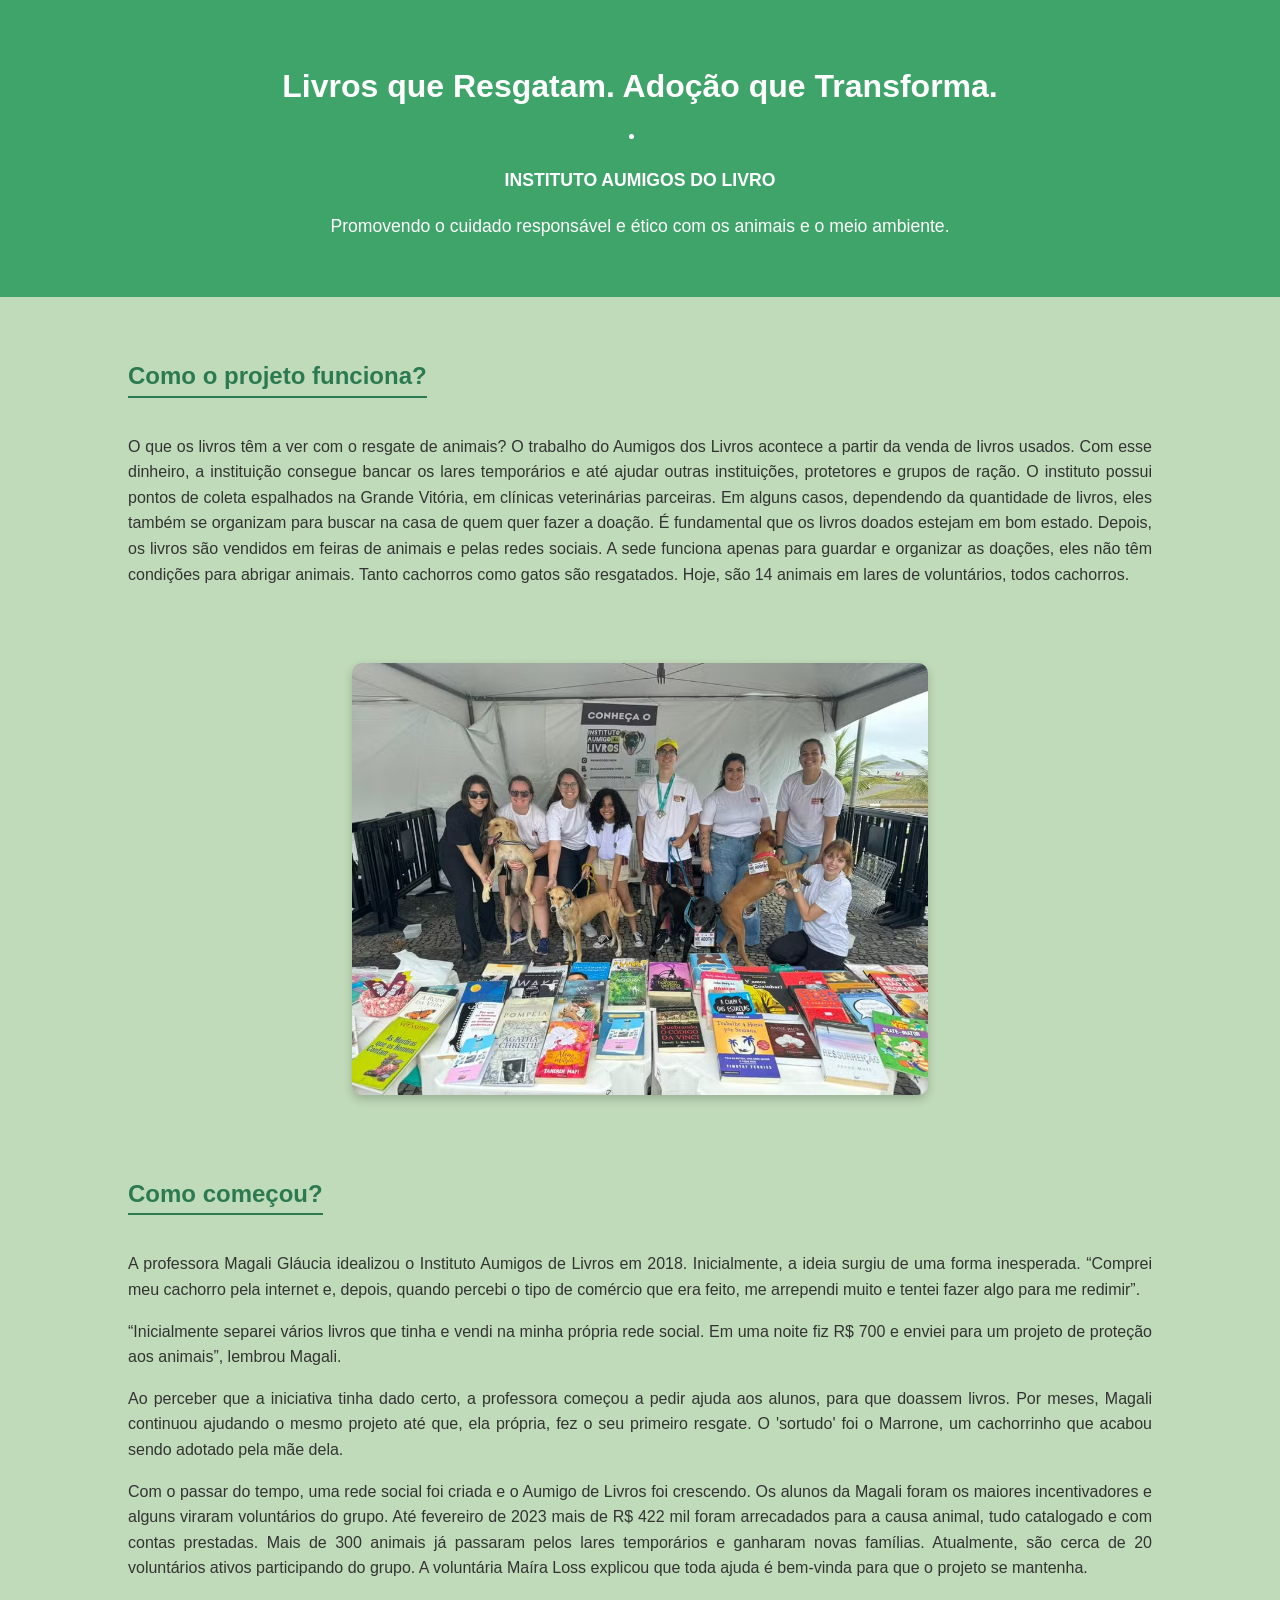
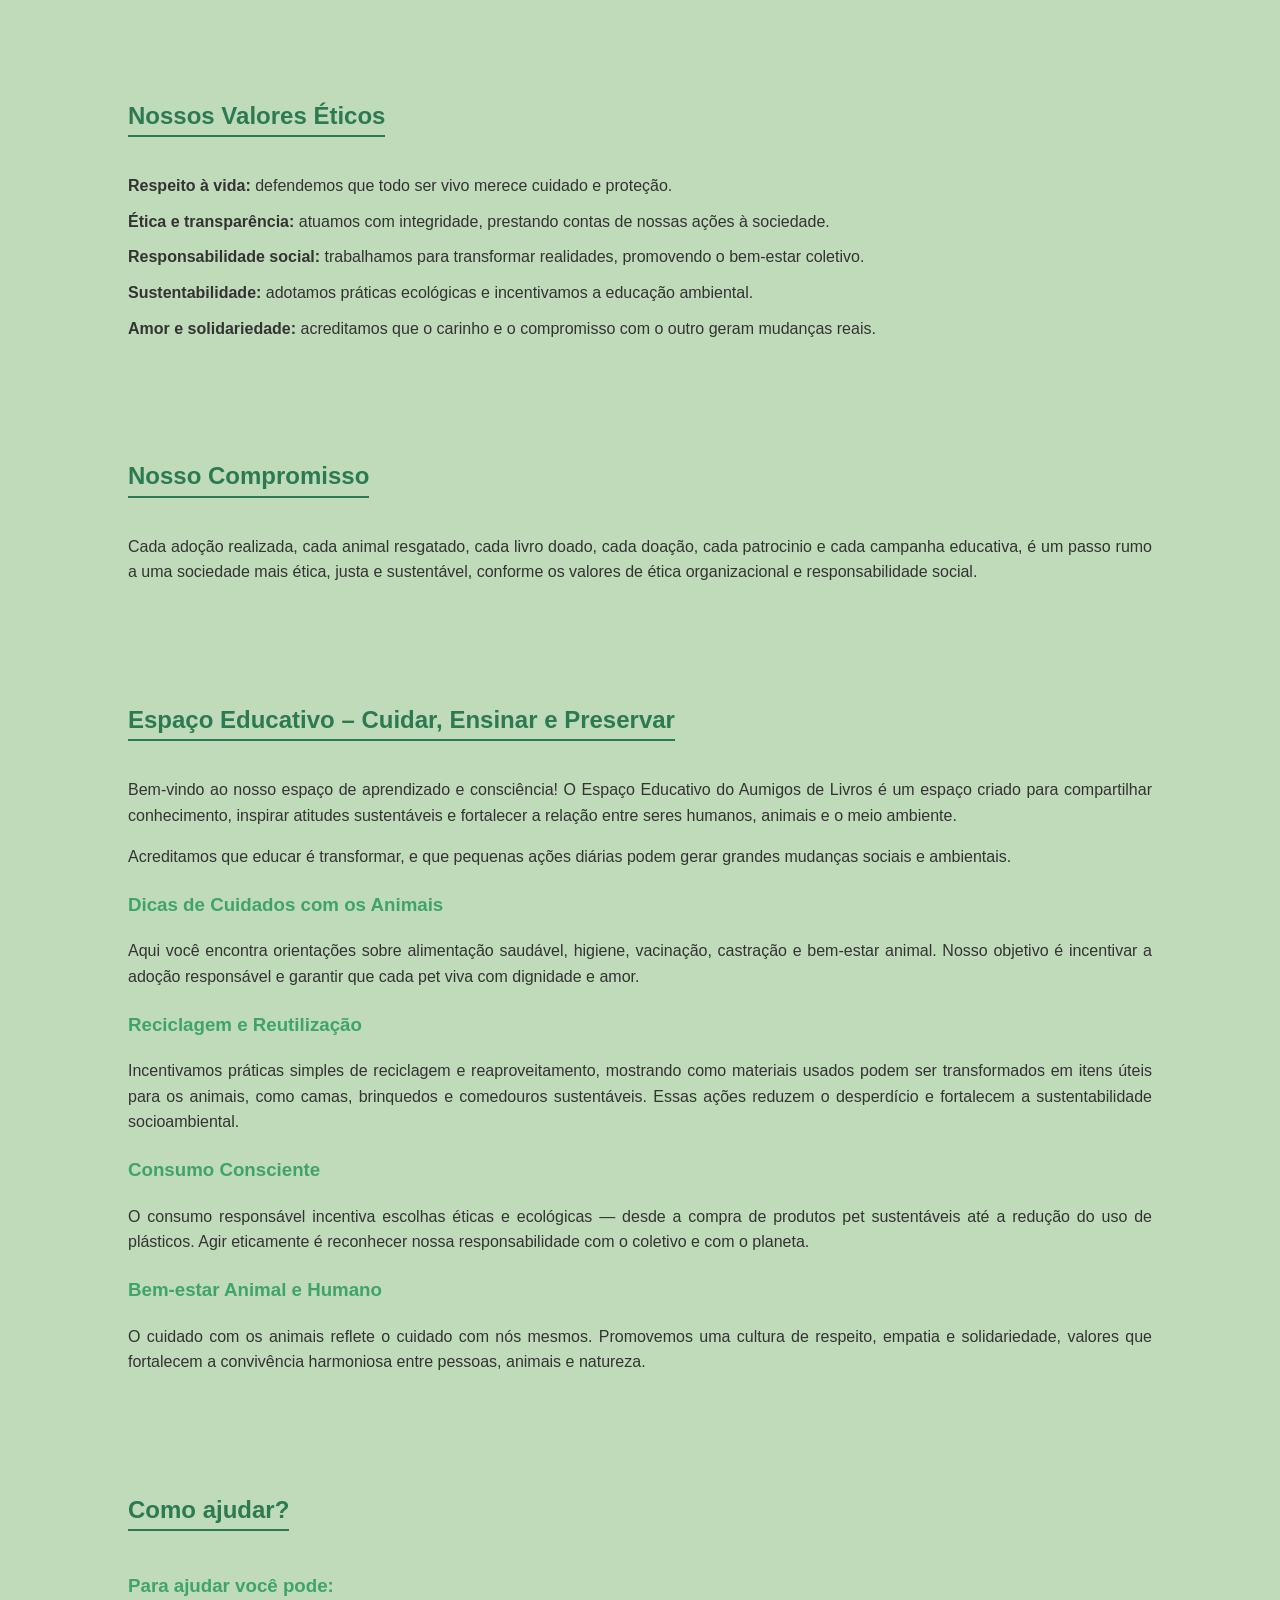
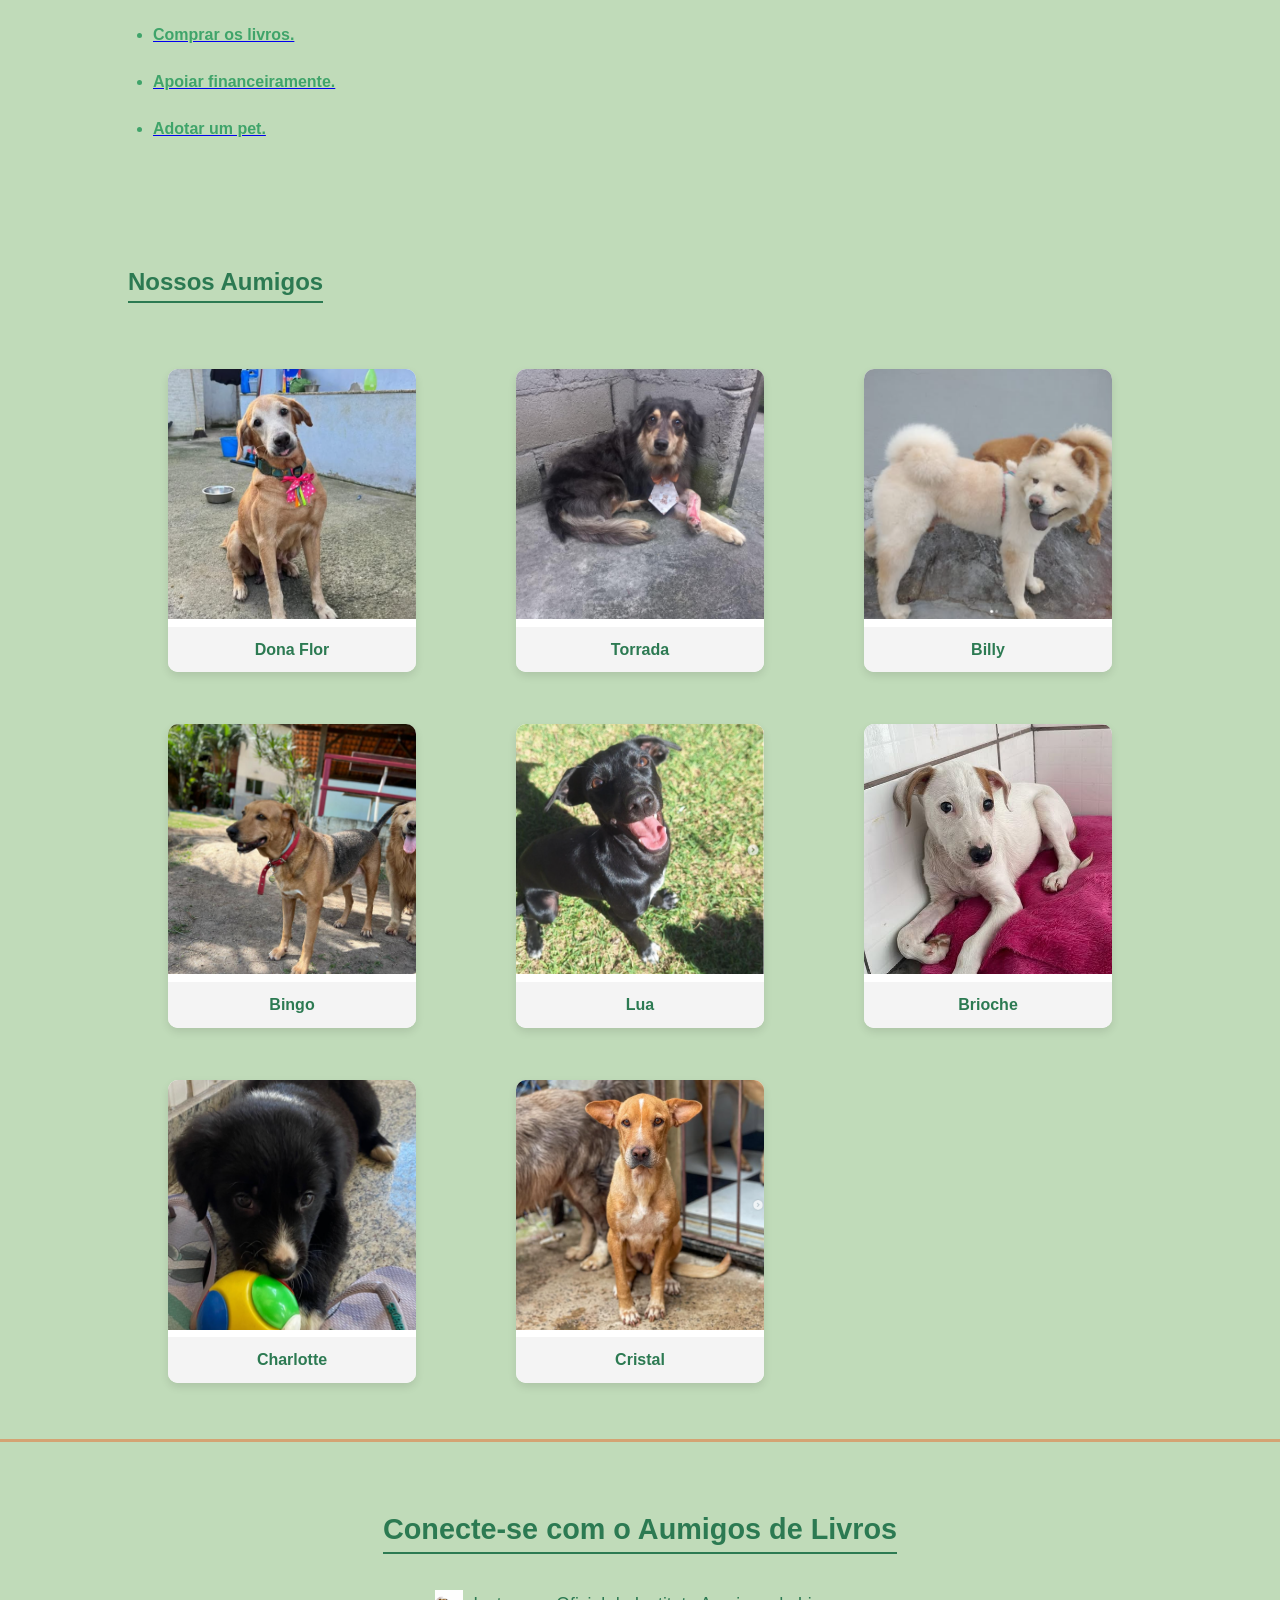
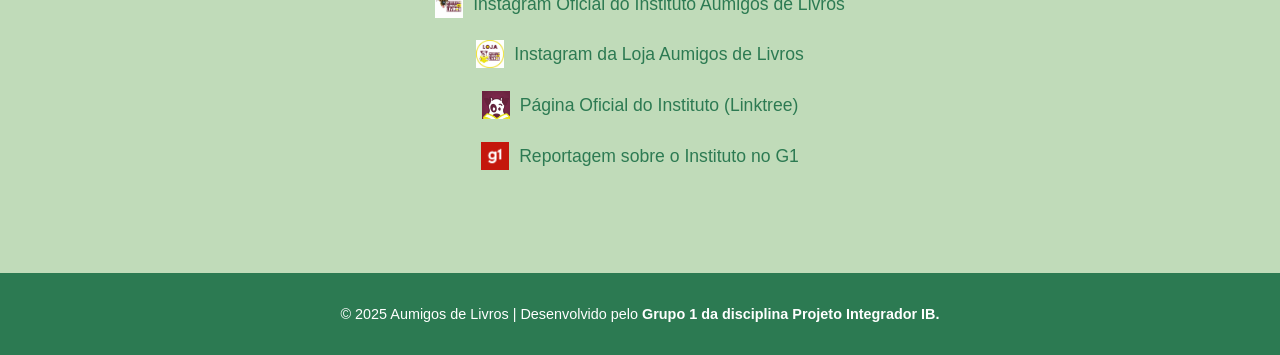
<file: index.html>
<!DOCTYPE html>
<html lang="pt-BR">
<head>
    <meta charset="UTF-8">
    <meta name="viewport" content="width=device-width, initial-scale=1.0">
    <link rel="shortcut icon" href="imagens\icon.webp" type="image/x-icon">
    <title>Aumigos de Livros</title>
    <link rel="stylesheet" href="styles.css">
</head>
<body>
    <header>
        <h1>Livros que Resgatam. Adoção que Transforma.</h1>
        <li class="link-instituto">
  <a href="https://www.instagram.com/aumigodelivros/" target="_blank">
    <p>INSTITUTO AUMIGOS DO LIVRO</p>
  </a>
</li>


        <p>Promovendo o cuidado responsável e ético com os animais e o meio ambiente.</p>
    </header>

    <section id="Como o projeto funciona?">
        <h2>Como o projeto funciona?</h2>
        <p>O que os livros têm a ver com o resgate de animais? O trabalho do Aumigos dos Livros acontece a partir da venda de livros usados. Com esse dinheiro, a instituição consegue bancar os lares temporários e até ajudar outras instituições, protetores e grupos de ração.
        O instituto possui pontos de coleta espalhados na Grande Vitória, em clínicas veterinárias parceiras. Em alguns casos, dependendo da quantidade de livros, eles também se organizam para buscar na casa de quem quer fazer a doação. É fundamental que os livros doados estejam em bom estado.
        Depois, os livros são vendidos em feiras de animais e pelas redes sociais. A sede funciona apenas para guardar e organizar as doações, eles não têm condições para abrigar animais. Tanto cachorros como gatos são resgatados. Hoje, são 14 animais em lares de voluntários, todos cachorros.</p>
    </section>

    <img src="imagens/feira.avif" alt="Aumigos dos Livros ajudando animais" class="imagem-projeto">




    <section id="Como começou?">
        <h2>Como começou?</h2>
        <p>A professora Magali Gláucia idealizou o Instituto Aumigos de Livros em 2018. Inicialmente, a ideia surgiu de uma forma inesperada. “Comprei meu cachorro pela internet e, depois, quando percebi o tipo de comércio que era feito, me arrependi muito e tentei fazer algo para me redimir”.</p>
        <p>“Inicialmente separei vários livros que tinha e vendi na minha própria rede social. Em uma noite fiz R$ 700 e enviei para um projeto de proteção aos animais”, lembrou Magali.</p>
        <p>Ao perceber que a iniciativa tinha dado certo, a professora começou a pedir ajuda aos alunos, para que doassem livros. Por meses, Magali continuou ajudando o mesmo projeto até que, ela própria, fez o seu primeiro resgate. O 'sortudo' foi o Marrone, um cachorrinho que acabou sendo adotado pela mãe dela.</p>
        <p>Com o passar do tempo, uma rede social foi criada e o Aumigo de Livros foi crescendo. Os alunos da Magali foram os maiores incentivadores e alguns viraram voluntários do grupo. Até fevereiro de 2023 mais de R$ 422 mil foram arrecadados para a causa animal, tudo catalogado e com contas prestadas. Mais de 300 animais já passaram pelos lares temporários e ganharam novas famílias. Atualmente, são cerca de 20 voluntários ativos participando do grupo. A voluntária Maíra Loss explicou que toda ajuda é bem-vinda para que o projeto se mantenha.</p>
    </section>

    <section id="valores">
        <h2>Nossos Valores Éticos</h2>
        <ul>
            <li><strong>Respeito à vida:</strong> defendemos que todo ser vivo merece cuidado e proteção.</li>
            <li><strong>Ética e transparência:</strong> atuamos com integridade, prestando contas de nossas ações à sociedade. </li>
            <li><strong>Responsabilidade social:</strong> trabalhamos para transformar realidades, promovendo o bem-estar coletivo.</li>
            <li><strong>Sustentabilidade:</strong> adotamos práticas ecológicas e incentivamos a educação ambiental.</li>
            <li><strong>Amor e solidariedade:</strong> acreditamos que o carinho e o compromisso com o outro geram mudanças reais.</li>
        </ul>
    </section>

    <section id="compromisso">
        <h2>Nosso Compromisso</h2>
        <p>Cada adoção realizada, cada animal resgatado, cada livro doado, cada doação, cada patrocinio e cada campanha educativa, é um passo rumo a uma sociedade mais ética, justa e sustentável, conforme os valores de ética organizacional e responsabilidade social.</p>
    </section>

    <section id="educativo">
        <h2>Espaço Educativo – Cuidar, Ensinar e Preservar</h2>
        <p>Bem-vindo ao nosso espaço de aprendizado e consciência! O Espaço Educativo do Aumigos de Livros é um espaço criado para compartilhar conhecimento, inspirar atitudes sustentáveis e fortalecer a relação entre seres humanos, animais e o meio ambiente.</p>
        <p>Acreditamos que educar é transformar, e que pequenas ações diárias podem gerar grandes mudanças sociais e ambientais.</p>

        <h3>Dicas de Cuidados com os Animais</h3>
        <p>Aqui você encontra orientações sobre alimentação saudável, higiene, vacinação, castração e bem-estar animal. Nosso objetivo é incentivar a adoção responsável e garantir que cada pet viva com dignidade e amor.</p>

        <h3>Reciclagem e Reutilização</h3>
        <p>Incentivamos práticas simples de reciclagem e reaproveitamento, mostrando como materiais usados podem ser transformados em itens úteis para os animais, como camas, brinquedos e comedouros sustentáveis. Essas ações reduzem o desperdício e fortalecem a sustentabilidade socioambiental.</p>

        <h3>Consumo Consciente</h3>
        <p>O consumo responsável incentiva escolhas éticas e ecológicas — desde a compra de produtos pet sustentáveis até a redução do uso de plásticos. Agir eticamente é reconhecer nossa responsabilidade com o coletivo e com o planeta.</p>

        <h3>Bem-estar Animal e Humano</h3>
        <p>O cuidado com os animais reflete o cuidado com nós mesmos. Promovemos uma cultura de respeito, empatia e solidariedade, valores que fortalecem a convivência harmoniosa entre pessoas, animais e natureza.</p>
        
    </section>

    <section id="Como ajudar">
    <h2>Como ajudar?</h2>
    <h3>Para ajudar você pode:</h3>
    
    <a href="https://www.instagram.com/lojaaumigodelivros?igshid=MzRlODBiNWFlZA%3D%3D" target="_blank" rel="noopener noreferrer">
        <h4>Comprar os livros.</h4>
    </a>
    
    <a href="https://apoia.se/aumigodelivros" target="_blank" rel="noopener noreferrer">
        <h4>Apoiar financeiramente.</h4>
    </a>
    
    <a href="https://docs.google.com/forms/d/e/1FAIpQLSfBy_SEBPmBr7hlIvIvDKU8SrbYyLjeBo5YzkHLM1GBbpHXUw/viewform" target="_blank" rel="noopener noreferrer">
        <h4>Adotar um pet.</h4>
    </a>
    
</section>

    <section id="galeria">
        <h2>Nossos Aumigos</h2>
        <div class="galeria">
            <figure>
                <img src="imagens/Dona Flor.PNG" alt="Aipin">
                <figcaption>Dona Flor</figcaption>
            </figure>
            <figure>
                <img src="imagens/Torrada.jpg" alt="Atlas">
                <figcaption>Torrada</figcaption>
            </figure>
            <figure>
                <img src="imagens/Billy.PNG" alt="Billy">
                <figcaption>Billy</figcaption>
            </figure>
            <figure>
                <img src="imagens/Bingo.jpg" alt="Bingo">
                <figcaption>Bingo</figcaption>
            </figure>
            <figure>
                <img src="imagens/Lua.PNG" alt="Bingo 2">
                <figcaption>Lua</figcaption>
            </figure>
            <figure>
                <img src="imagens/Brioche.jpg" alt="Brioche">
                <figcaption>Brioche</figcaption>
            </figure>
            <figure>
                <img src="imagens/Charlotte.PNG" alt="Charlotte">
                <figcaption>Charlotte</figcaption>
            </figure>
             <figure>
                <img src="imagens\Cristal.PNG" alt="Charlotte">
                <figcaption>Cristal</figcaption>
            </figure>
        </div>
    </section>

    <section id="links">
    <h2>Conecte-se com o Aumigos de Livros</h2>
    <ul class="links-sociais">
        <li>
            <a href="https://www.instagram.com/aumigodelivros/" target="_blank">
                <img src="imagens/instituto.jpg" alt="Instagram" class="icone"> 
                Instagram Oficial do Instituto Aumigos de Livros
            </a>
        </li>
        <li>
            <a href="https://www.instagram.com/lojaaumigodelivros/" target="_blank">
                <img src="imagens/loja.jpg" alt="Instagram Loja" class="icone"> 
                Instagram da Loja Aumigos de Livros
            </a>
        </li>
        <li>
            <a href="https://linktr.ee/institutoaumigodelivros?fbclid=PAZXh0bgNhZW0CMTEAAacJKQ9tDA7nDHYonBp7OTNMXTt9RDPARKo7oZLw1WiGn2Ms6hAtwLHUFkvWHQ_aem_WhZ4Wr4jY4LwKbIQX9N1xQ" target="_blank">
                <img src="imagens/icon.webp" alt="Linktree" class="icone"> 
                Página Oficial do Instituto (Linktree)
            </a>
        </li>
        <li>
            <a href="https://g1.globo.com/es/espirito-santo/noticia/2024/02/13/projeto-se-inspira-no-paredao-do-bbb-para-estimular-adocoes-de-animais-no-es.ghtml?fbclid=PAZXh0bgNhZW0CMTEAAadKE_1B3d-_OaUlWnscc7ePEqz9R4mxKBbDsyBzAdP7vfC_xoN3KlVKaFnF0Q_aem_zz37_inec9ciAsaEtMYEsA" target="_blank">
                <img src="imagens/g1.png" alt="Reportagem G1" class="icone"> 
                Reportagem sobre o Instituto no G1
            </a>
        </li>
    </ul>
</section>


    <footer>
        <p>© 2025 Aumigos de Livros | Desenvolvido pelo <strong>Grupo 1 da disciplina Projeto Integrador IB.</strong></p>
    </footer>
</body>
</html>
</file>
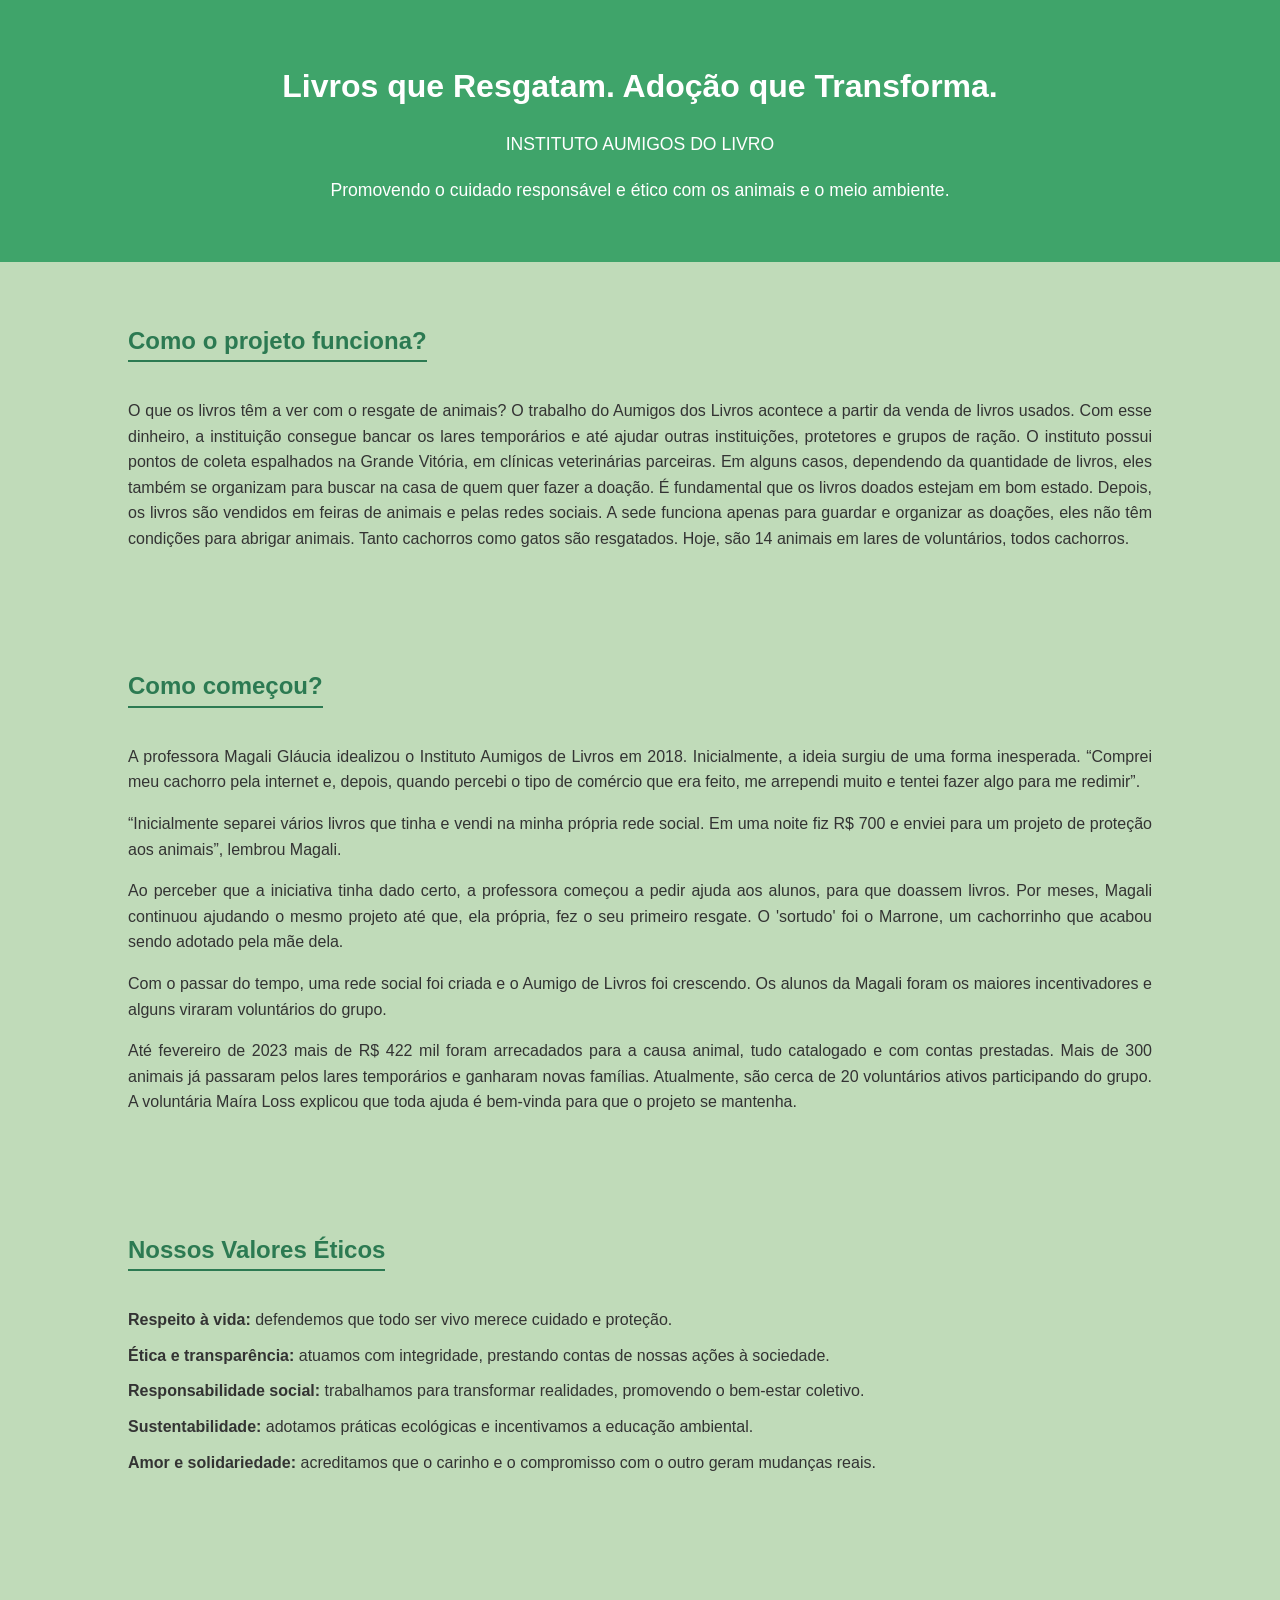
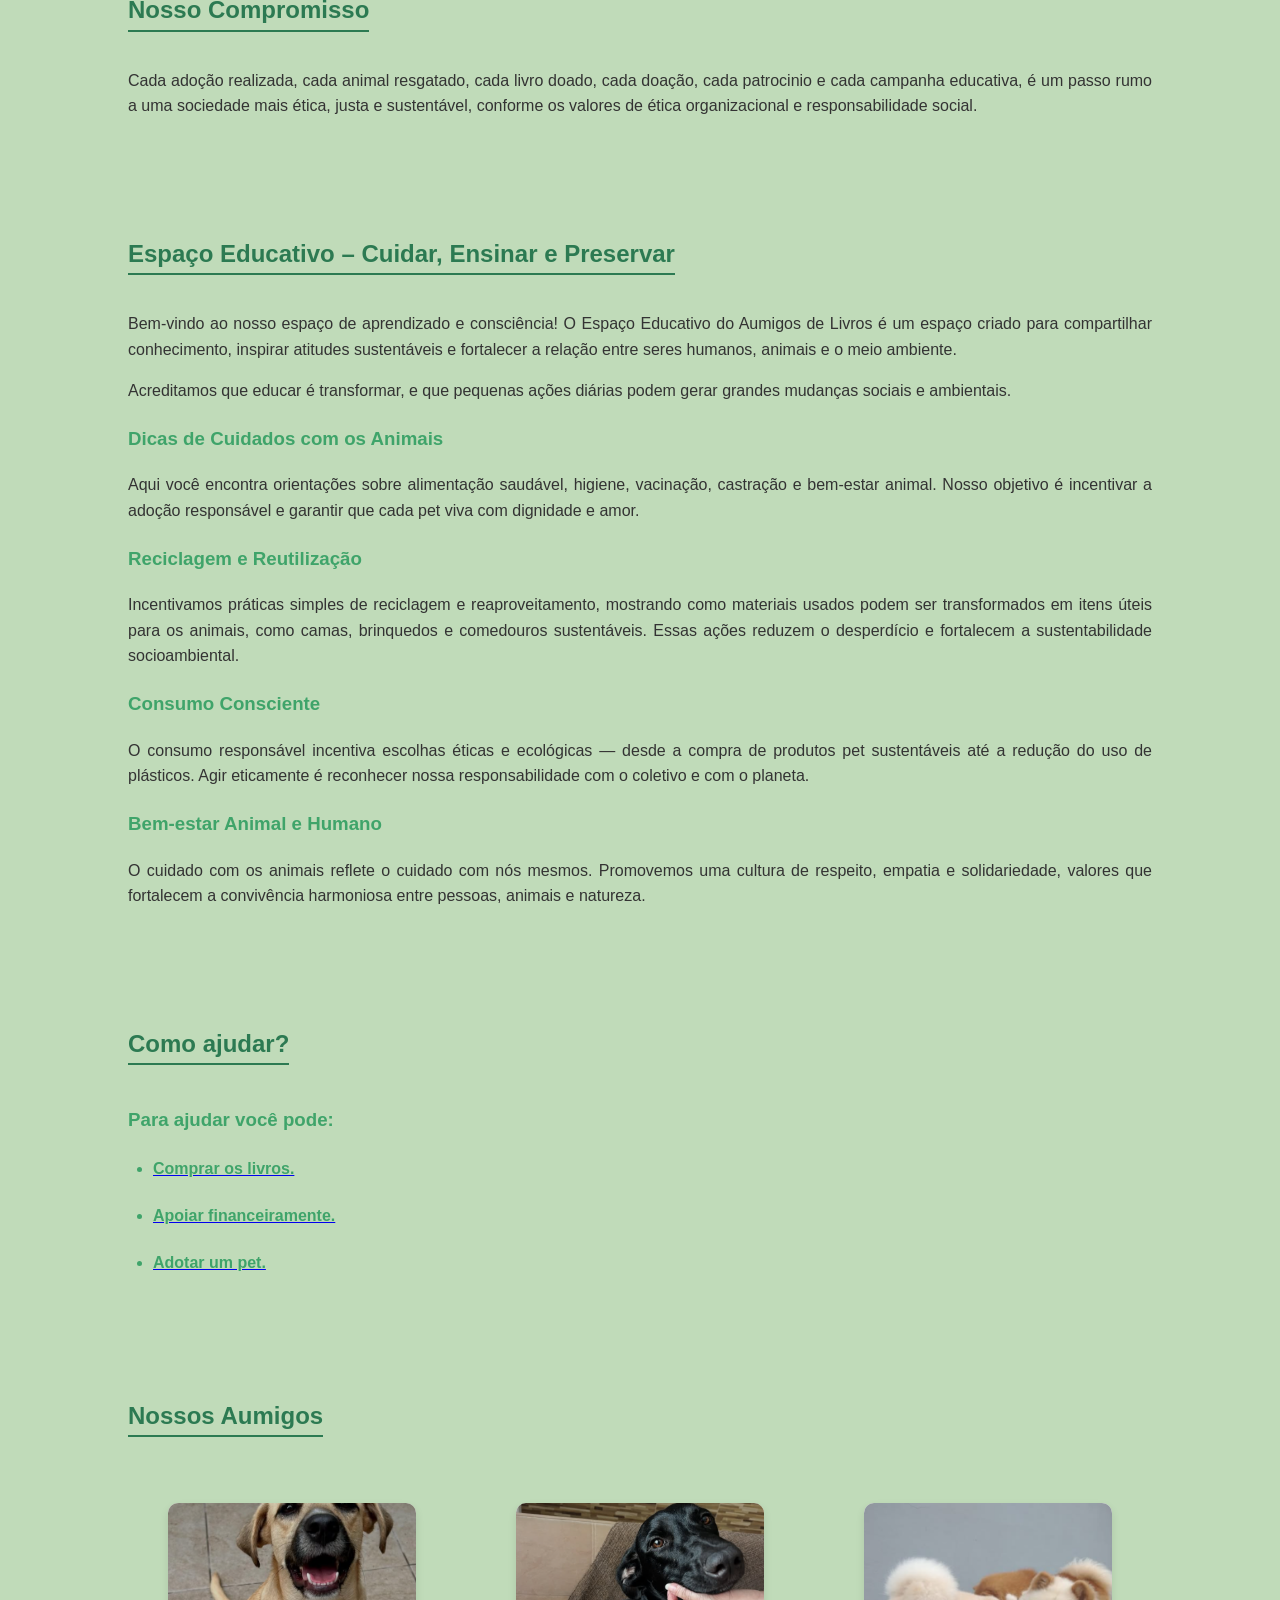
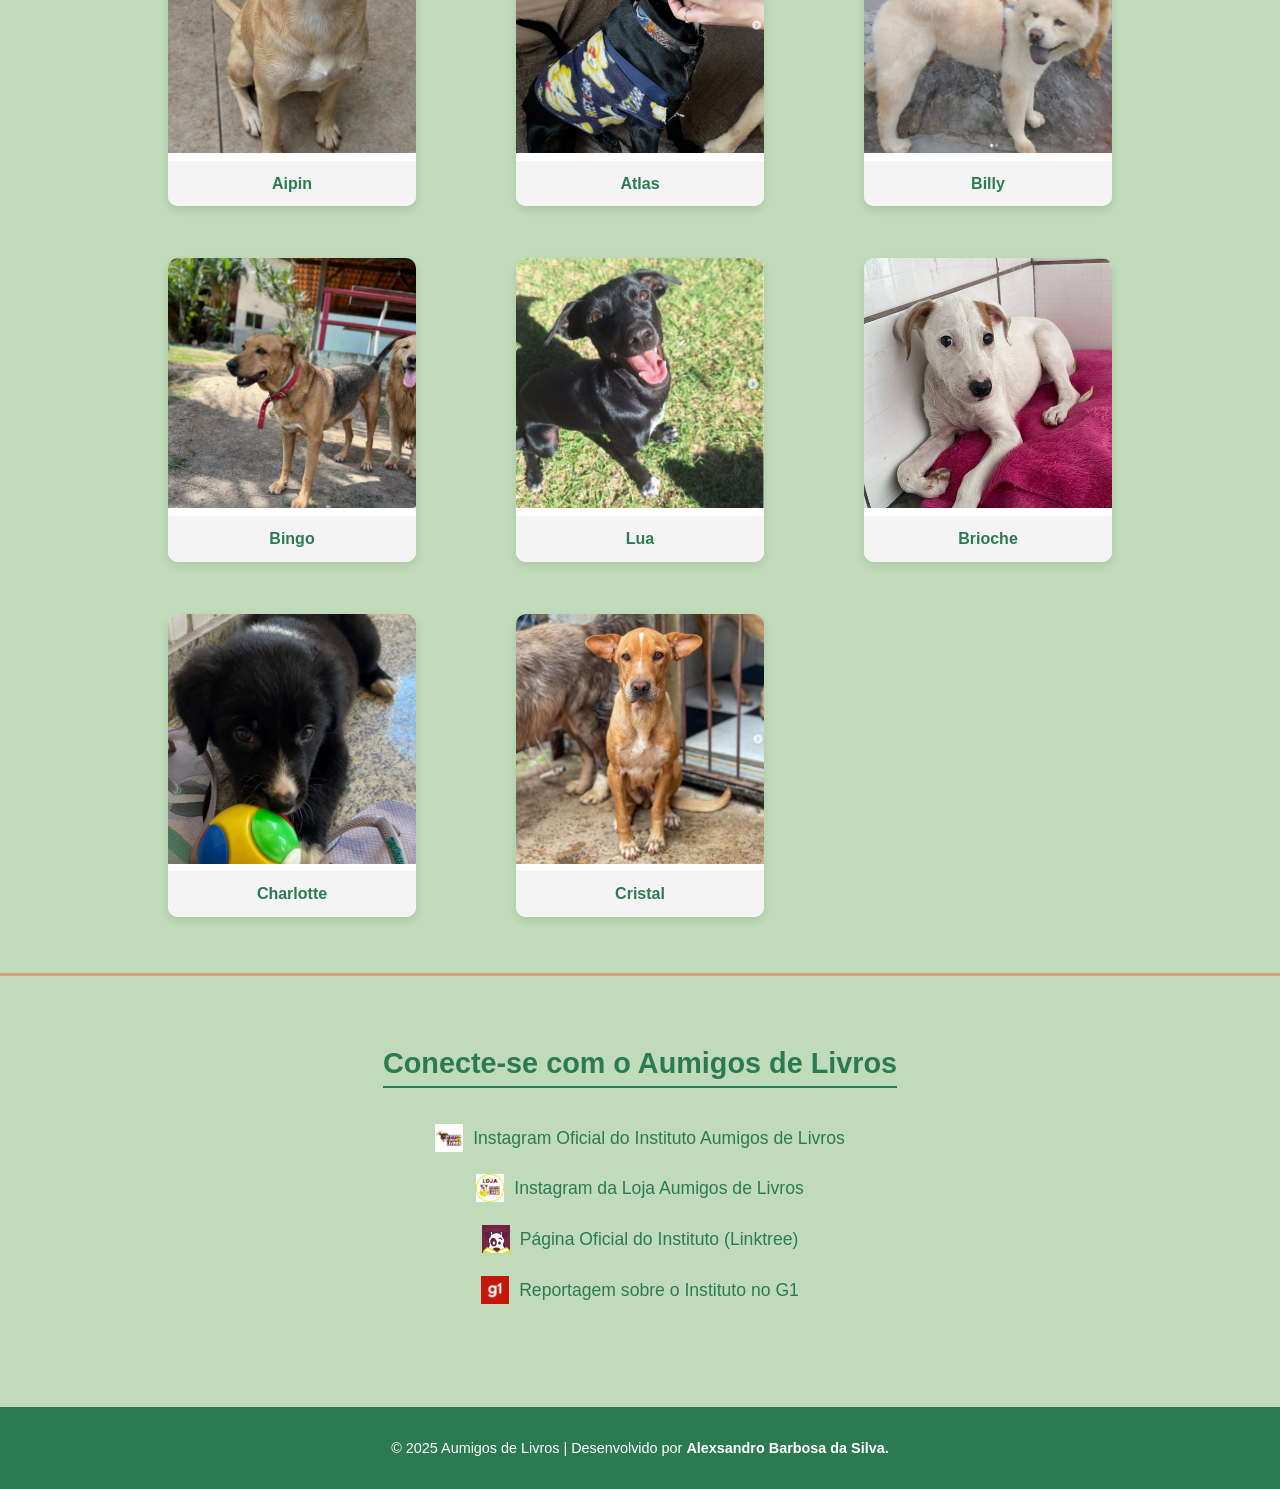
<file: pagina.html>
<!DOCTYPE html>
<html lang="pt-BR">
<head>
    <meta charset="UTF-8">
    <meta name="viewport" content="width=device-width, initial-scale=1.0">
    <link rel="shortcut icon" href="imagens\icon.webp" type="image/x-icon">
    <title>Aumigos de Livros</title>
    <link rel="stylesheet" href="styles.css">
</head>
<body>
    <header>
        <h1>Livros que Resgatam. Adoção que Transforma.</h1>
        <p>INSTITUTO AUMIGOS DO LIVRO</p>
        <p>Promovendo o cuidado responsável e ético com os animais e o meio ambiente.</p>
    </header>

    <section id="Como o projeto funciona?">
        <h2>Como o projeto funciona?</h2>
        <p>O que os livros têm a ver com o resgate de animais? O trabalho do Aumigos dos Livros acontece a partir da venda de livros usados. Com esse dinheiro, a instituição consegue bancar os lares temporários e até ajudar outras instituições, protetores e grupos de ração.
        O instituto possui pontos de coleta espalhados na Grande Vitória, em clínicas veterinárias parceiras. Em alguns casos, dependendo da quantidade de livros, eles também se organizam para buscar na casa de quem quer fazer a doação. É fundamental que os livros doados estejam em bom estado.
        Depois, os livros são vendidos em feiras de animais e pelas redes sociais. A sede funciona apenas para guardar e organizar as doações, eles não têm condições para abrigar animais. Tanto cachorros como gatos são resgatados. Hoje, são 14 animais em lares de voluntários, todos cachorros.</p>
    </section>

    <section id="Como começou?">
        <h2>Como começou?</h2>
        <p>A professora Magali Gláucia idealizou o Instituto Aumigos de Livros em 2018. Inicialmente, a ideia surgiu de uma forma inesperada. “Comprei meu cachorro pela internet e, depois, quando percebi o tipo de comércio que era feito, me arrependi muito e tentei fazer algo para me redimir”.</p>
        <p>“Inicialmente separei vários livros que tinha e vendi na minha própria rede social. Em uma noite fiz R$ 700 e enviei para um projeto de proteção aos animais”, lembrou Magali.</p>
        <p>Ao perceber que a iniciativa tinha dado certo, a professora começou a pedir ajuda aos alunos, para que doassem livros. Por meses, Magali continuou ajudando o mesmo projeto até que, ela própria, fez o seu primeiro resgate. O 'sortudo' foi o Marrone, um cachorrinho que acabou sendo adotado pela mãe dela.</p>
        <p>Com o passar do tempo, uma rede social foi criada e o Aumigo de Livros foi crescendo. Os alunos da Magali foram os maiores incentivadores e alguns viraram voluntários do grupo.</p>
        <p>Até fevereiro de 2023 mais de R$ 422 mil foram arrecadados para a causa animal, tudo catalogado e com contas prestadas. Mais de 300 animais já passaram pelos lares temporários e ganharam novas famílias. Atualmente, são cerca de 20 voluntários ativos participando do grupo. A voluntária Maíra Loss explicou que toda ajuda é bem-vinda para que o projeto se mantenha.</p>
    </section>

    <section id="valores">
        <h2>Nossos Valores Éticos</h2>
        <ul>
            <li><strong>Respeito à vida:</strong> defendemos que todo ser vivo merece cuidado e proteção.</li>
            <li><strong>Ética e transparência:</strong> atuamos com integridade, prestando contas de nossas ações à sociedade. </li>
            <li><strong>Responsabilidade social:</strong> trabalhamos para transformar realidades, promovendo o bem-estar coletivo.</li>
            <li><strong>Sustentabilidade:</strong> adotamos práticas ecológicas e incentivamos a educação ambiental.</li>
            <li><strong>Amor e solidariedade:</strong> acreditamos que o carinho e o compromisso com o outro geram mudanças reais.</li>
        </ul>
    </section>

    <section id="compromisso">
        <h2>Nosso Compromisso</h2>
        <p>Cada adoção realizada, cada animal resgatado, cada livro doado, cada doação, cada patrocinio e cada campanha educativa, é um passo rumo a uma sociedade mais ética, justa e sustentável, conforme os valores de ética organizacional e responsabilidade social.</p>
    </section>

    <section id="educativo">
        <h2>Espaço Educativo – Cuidar, Ensinar e Preservar</h2>
        <p>Bem-vindo ao nosso espaço de aprendizado e consciência! O Espaço Educativo do Aumigos de Livros é um espaço criado para compartilhar conhecimento, inspirar atitudes sustentáveis e fortalecer a relação entre seres humanos, animais e o meio ambiente.</p>
        <p>Acreditamos que educar é transformar, e que pequenas ações diárias podem gerar grandes mudanças sociais e ambientais.</p>

        <h3>Dicas de Cuidados com os Animais</h3>
        <p>Aqui você encontra orientações sobre alimentação saudável, higiene, vacinação, castração e bem-estar animal. Nosso objetivo é incentivar a adoção responsável e garantir que cada pet viva com dignidade e amor.</p>

        <h3>Reciclagem e Reutilização</h3>
        <p>Incentivamos práticas simples de reciclagem e reaproveitamento, mostrando como materiais usados podem ser transformados em itens úteis para os animais, como camas, brinquedos e comedouros sustentáveis. Essas ações reduzem o desperdício e fortalecem a sustentabilidade socioambiental.</p>

        <h3>Consumo Consciente</h3>
        <p>O consumo responsável incentiva escolhas éticas e ecológicas — desde a compra de produtos pet sustentáveis até a redução do uso de plásticos. Agir eticamente é reconhecer nossa responsabilidade com o coletivo e com o planeta.</p>

        <h3>Bem-estar Animal e Humano</h3>
        <p>O cuidado com os animais reflete o cuidado com nós mesmos. Promovemos uma cultura de respeito, empatia e solidariedade, valores que fortalecem a convivência harmoniosa entre pessoas, animais e natureza.</p>
        
    </section>

    <section id="Como ajudar">
    <h2>Como ajudar?</h2>
    <h3>Para ajudar você pode:</h3>
    
    <a href="https://www.instagram.com/lojaaumigodelivros?igshid=MzRlODBiNWFlZA%3D%3D" target="_blank" rel="noopener noreferrer">
        <h4>Comprar os livros.</h4>
    </a>
    
    <a href="https://apoia.se/aumigodelivros" target="_blank" rel="noopener noreferrer">
        <h4>Apoiar financeiramente.</h4>
    </a>
    
    <a href="https://docs.google.com/forms/d/e/1FAIpQLSfBy_SEBPmBr7hlIvIvDKU8SrbYyLjeBo5YzkHLM1GBbpHXUw/viewform" target="_blank" rel="noopener noreferrer">
        <h4>Adotar um pet.</h4>
    </a>
    
</section>

    <section id="galeria">
        <h2>Nossos Aumigos</h2>
        <div class="galeria">
            <figure>
                <img src="imagens/Aipin.PNG" alt="Aipin">
                <figcaption>Aipin</figcaption>
            </figure>
            <figure>
                <img src="imagens/Atlas.PNG" alt="Atlas">
                <figcaption>Atlas</figcaption>
            </figure>
            <figure>
                <img src="imagens/Billy.PNG" alt="Billy">
                <figcaption>Billy</figcaption>
            </figure>
            <figure>
                <img src="imagens/Bingo.jpg" alt="Bingo">
                <figcaption>Bingo</figcaption>
            </figure>
            <figure>
                <img src="imagens/Lua.PNG" alt="Bingo 2">
                <figcaption>Lua</figcaption>
            </figure>
            <figure>
                <img src="imagens/Brioche.jpg" alt="Brioche">
                <figcaption>Brioche</figcaption>
            </figure>
            <figure>
                <img src="imagens/Charlotte.PNG" alt="Charlotte">
                <figcaption>Charlotte</figcaption>
            </figure>
             <figure>
                <img src="imagens\Cristal.PNG" alt="Charlotte">
                <figcaption>Cristal</figcaption>
            </figure>
        </div>
    </section>

    <section id="links">
    <h2>Conecte-se com o Aumigos de Livros</h2>
    <ul class="links-sociais">
        <li>
            <a href="https://www.instagram.com/aumigodelivros/" target="_blank">
                <img src="imagens/instituto.jpg" alt="Instagram" class="icone"> 
                Instagram Oficial do Instituto Aumigos de Livros
            </a>
        </li>
        <li>
            <a href="https://www.instagram.com/lojaaumigodelivros/" target="_blank">
                <img src="imagens/loja.jpg" alt="Instagram Loja" class="icone"> 
                Instagram da Loja Aumigos de Livros
            </a>
        </li>
        <li>
            <a href="https://linktr.ee/institutoaumigodelivros?fbclid=PAZXh0bgNhZW0CMTEAAacJKQ9tDA7nDHYonBp7OTNMXTt9RDPARKo7oZLw1WiGn2Ms6hAtwLHUFkvWHQ_aem_WhZ4Wr4jY4LwKbIQX9N1xQ" target="_blank">
                <img src="imagens/icon.webp" alt="Linktree" class="icone"> 
                Página Oficial do Instituto (Linktree)
            </a>
        </li>
        <li>
            <a href="https://g1.globo.com/es/espirito-santo/noticia/2024/02/13/projeto-se-inspira-no-paredao-do-bbb-para-estimular-adocoes-de-animais-no-es.ghtml?fbclid=PAZXh0bgNhZW0CMTEAAadKE_1B3d-_OaUlWnscc7ePEqz9R4mxKBbDsyBzAdP7vfC_xoN3KlVKaFnF0Q_aem_zz37_inec9ciAsaEtMYEsA" target="_blank">
                <img src="imagens/g1.png" alt="Reportagem G1" class="icone"> 
                Reportagem sobre o Instituto no G1
            </a>
        </li>
    </ul>
</section>


    <footer>
        <p>© 2025 Aumigos de Livros | Desenvolvido por <strong>Alexsandro Barbosa da Silva.</strong></p>
    </footer>
</body>
</html>
</file>
<file: styles.css>
/* Estilo geral */
body {
    font-family: "Poppins", Arial, sans-serif;
    margin: 0;
    padding: 0;
    background-color: #c0dbb9;
    color: #333;
    line-height: 1.6;
}

/* Cabeçalho */
header {
    background-color: #3fa46a;
    color: white;
    text-align: center;
    padding: 40px 20px;
}
header h1 {
    font-size: 2em;
    margin-bottom: 10px;
}
header p {
    font-size: 1.1em;
}

/* Seções */
section {
    padding: 40px 10%;
     text-align: justify;
    text-justify: inter-word;
}
section h2 {
    color: #2c7a52;
    border-bottom: 2px solid #2c7a52;
    display: inline-block;
    margin-bottom: 20px;
}
section h3 {
    color: #3fa46a;
    margin-top: 20px;
}

section h4 {
    display: list-item; /* Trata o h4 como um item de lista */
    list-style-type: disc; /* Usa o marcador padrão (bolinha) */
    list-style-position: outside; /* Coloca o marcador fora do conteúdo */
    
    color: #3fa46a; /* Mantém a cor do texto */
    margin-left: 25px; /* Adiciona margem para que o marcador apareça */
}

/* Lista de valores éticos */
#valores ul {
    list-style: none;
    padding-left: 0;
}
#valores li {
    margin-bottom: 10px;
}

/* Galeria */
.galeria {
    display: grid;
    grid-template-columns: repeat(auto-fit, minmax(250px, 1fr));
    gap: 20px;
    margin-top: 30px;
}
.galeria figure {
    background-color: white;
    border-radius: 10px;
    overflow: hidden;
    box-shadow: 0 4px 8px rgba(0,0,0,0.1);
    text-align: center;
    transition: transform 0.3s ease, box-shadow 0.3s ease;
}
.galeria figure:hover {
    transform: scale(1.05);
    box-shadow: 0 6px 12px rgba(0,0,0,0.2);
}
.galeria img {
    width: 100%;
    height: 250px;
    object-fit: cover;
}
.galeria figcaption {
    padding: 10px;
    font-weight: bold;
    color: #2c7a52;
    background-color: #f4f4f4;
}

/* Rodapé */
footer {
    background-color: #2c7a52;
    color: white;
    text-align: center;
    padding: 15px 0;
    margin-top: 40px;
    font-size: 0.9em;
}

/* Responsividade */
@media (max-width: 768px) {
    header h1 {
        font-size: 1.6em;
    }
    .galeria img {
        height: 200px;
    }
}

#links {
    background-color: #c0dbb9;
    padding: 40px;
    text-align: center;
    border-top: 3px solid #d4a373;
}

#links h2 {
    color: #2c7a52;
    margin-bottom: 20px;
    font-size: 1.8em;
}

.links-sociais {
    list-style: none;
    padding: 0;
}

.links-sociais li {
    margin: 15px 0;
}

.links-sociais a {
    text-decoration: none;
    color: #2c7a52;
    font-size: 1.1em;
    display: inline-flex;
    align-items: center;
    transition: color 0.3s;
}

.links-sociais a:hover {
    color: #d97706;
}

.icone {
    width: 28px;
    height: 28px;
    margin-right: 10px;
    vertical-align: middle;
}

.imagem-projeto {
    display: block;           /* Faz a imagem se comportar como um bloco */
    margin: 20px auto;        /* Centraliza horizontalmente */
    max-width: 45%;           /* Diminui o tamanho da imagem (ajuste como quiser: 30%, 40%, etc.) */
    height: auto;             /* Mantém as proporções originais */
    border-radius: 10px;      /* Deixa os cantos levemente arredondados */
    box-shadow: 0 4px 10px rgba(0, 0, 0, 0.2); /* Adiciona uma sombra suave */
}

.link-instituto a {
    text-decoration: none;  /* Remove o sublinhado */
    color: inherit;         /* Mantém a mesma cor do texto */
    font-weight: bold;      /* (opcional) deixa o texto mais destacado */
}

.link-instituto a:hover {
    color: #0066cc;         /* (opcional) muda a cor ao passar o mouse */
}
</file>
